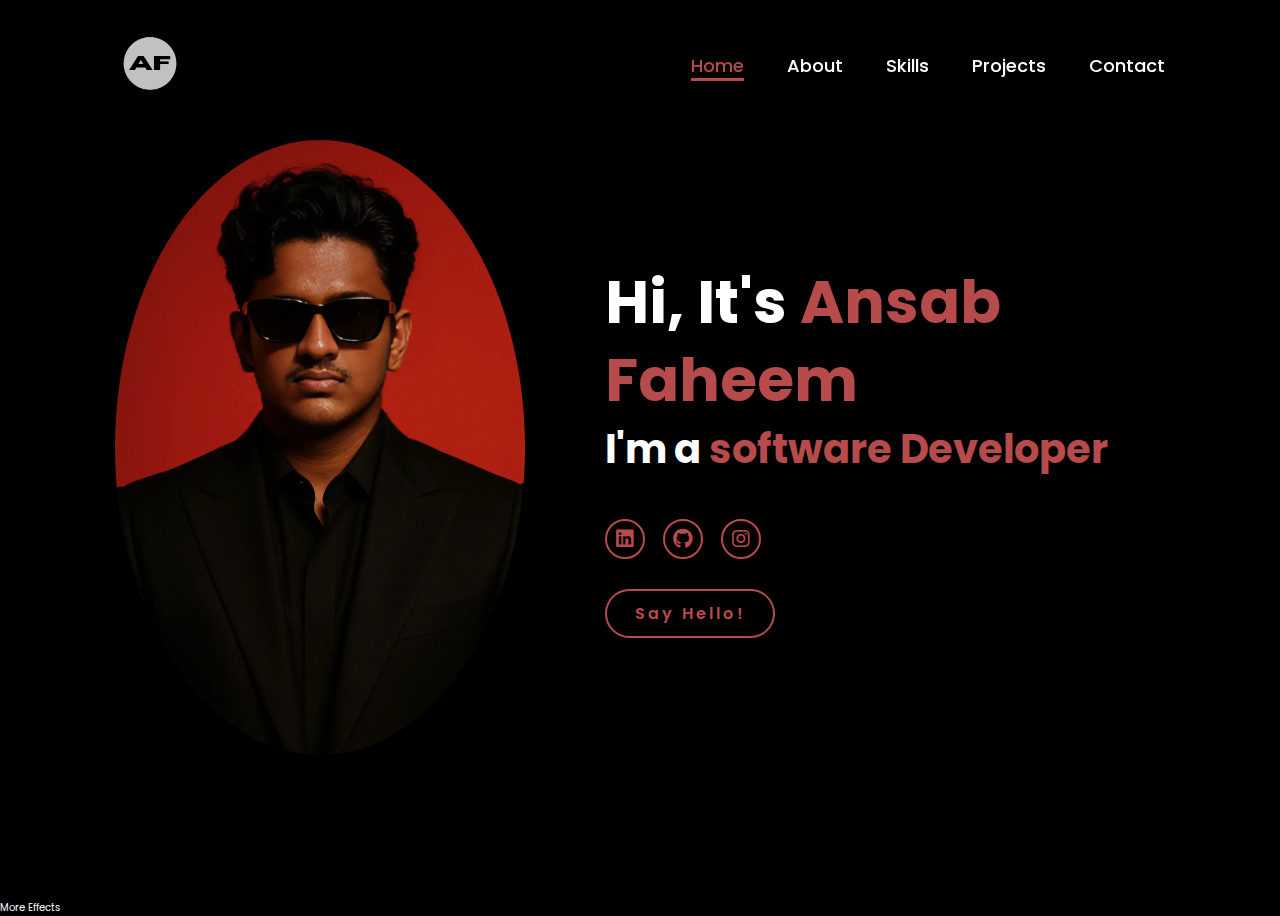
<file: index.html>
<!DOCTYPE html>
<html lang="en">
    
<head>
    <meta charset="UTF-8">
    <meta name="viewport" content="width=device-width, initial-scale=1.0">
    <link rel="stylesheet" href="https://cdnjs.cloudflare.com/ajax/libs/font-awesome/6.5.2/css/all.min.css">
    <link rel="stylesheet" href="portfolio.css">
    <link rel="icon" href="Favicon.png">
    <title>AF Portfolio</title>
</head>
<body>
    <header>
<img class="favlog" src="Favicon.png">

        <nav>
            <a href="#" class="active"> Home</a>
            <!-- <a href="#" >Services</a> -->
            <a href="about me.html" >About</a>
            <a href="#" >Skills</a>
            <a href="#" >Projects</a>
            <a href="contact.html" >Contact</a>
        </nav>
    </header>
    <section class="home">
        <div class="home-img">
            <img src="IMG_5321.JPG" alt="404 Image Lost">
        </div>
        <div class="home-content">
            <h1>Hi, It's <span>Ansab Faheem</span></h1>
            <h3 class="typing-text">I'm a <span></span></h3>
            <div class="social-icons">
                <a href="https://www.linkedin.com/in/ansab-faheem-743408348/"><i class="fa-brands fa-linkedin"></i></a>
                <a href="https://github.com/ansabfaheem"><i class="fa-brands fa-github"></i></a>
                <a href="https://www.instagram.com/ansabfaheem/"><i class="fa-brands fa-instagram"></i></a>
            </div>
            <a href="https://wa.me/919048201178?text=Hello!
" class="btn">Say Hello!</a>
        </div>
    </section>
</script>
More Effects
</body>

</html>
</file>
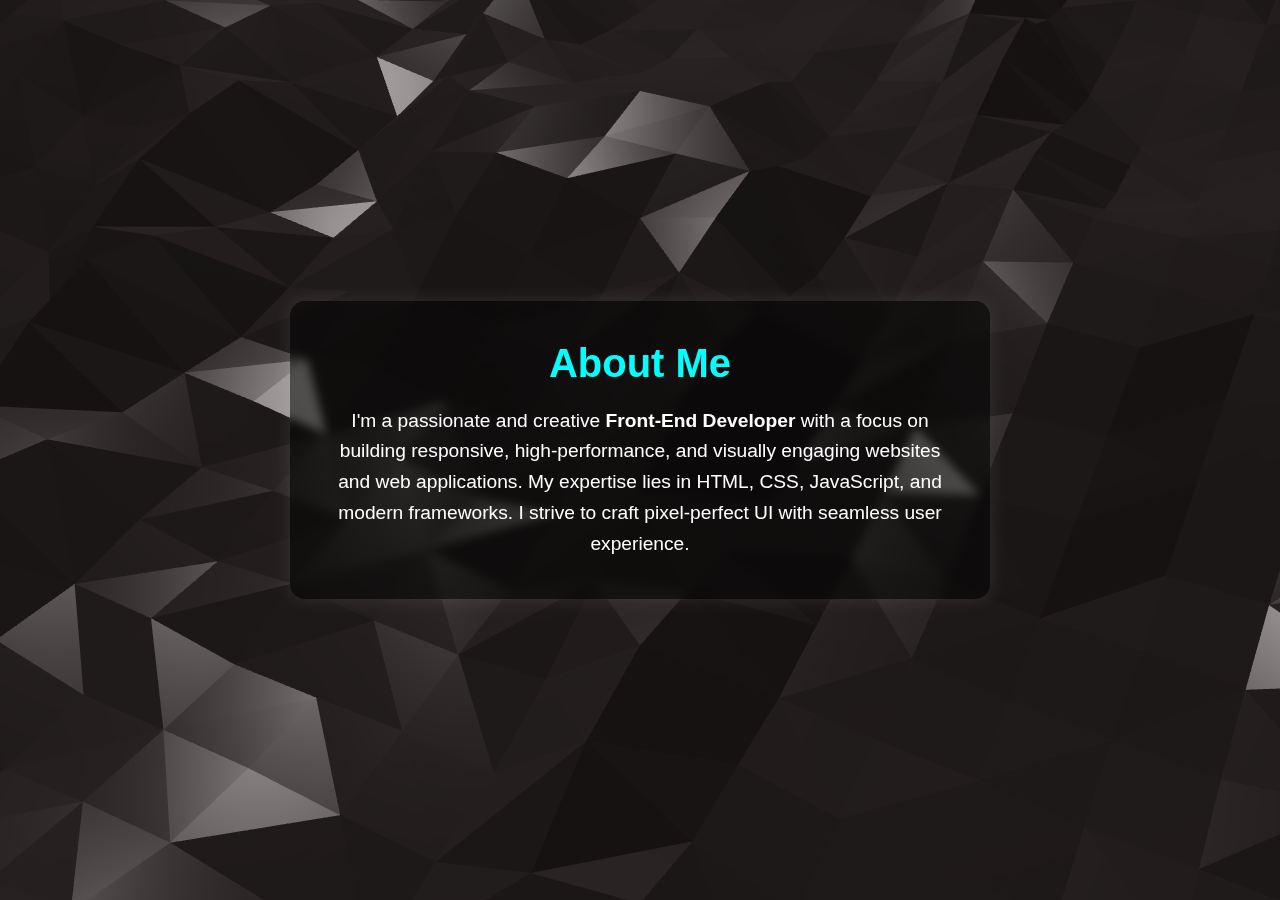
<file: about me.html>
<!DOCTYPE html>
<html lang="en">
<head>
  <meta charset="UTF-8" />
  <meta name="viewport" content="width=device-width, initial-scale=1.0"/>
  <title>About Me</title>

  <!-- Vanta & Three.js -->
  <script src="Three.js"></script>
  <script src="Waves.js"></script>

  <style>
    * {
      margin: 0;
      padding: 0;
      box-sizing: border-box;
    }

    html, body {
      height: 100%;
      font-family: 'Segoe UI', sans-serif;
      color: white;
      overflow: hidden;
    }

    #vanta-bg {
      width: 100%;
      height: 100vh;
      position: absolute;
      top: 0;
      left: 0;
      z-index: -1;
    }

    .about-container {
      height: 100vh;
      width: 100%;
      display: flex;
      align-items: center;
      justify-content: center;
      text-align: center;
      padding: 20px;
    }

    .about-content {
      max-width: 700px;
      background-color: rgba(0, 0, 0, 0.5);
      padding: 40px;
      border-radius: 15px;
      box-shadow: 0 0 20px rgba(255, 255, 255, 0.1);
      backdrop-filter: blur(5px);
    }

    .about-content h1 {
      font-size: 2.5rem;
      margin-bottom: 20px;
      color: #00ffff;
    }

    .about-content p {
      font-size: 1.2rem;
      line-height: 1.6;
    }

    @media (max-width: 600px) {
      .about-content {
        padding: 25px;
      }

      .about-content h1 {
        font-size: 2rem;
      }

      .about-content p {
        font-size: 1rem;
      }
    }
  </style>
</head>
<body>

  <div id="vanta-bg"></div>

  <div class="about-container">
    <div class="about-content">
      <h1>About Me</h1>
      <p>
        I'm a passionate and creative <strong>Front-End Developer</strong> with a focus on building responsive,
        high-performance, and visually engaging websites and web applications. My expertise lies in HTML, CSS,
        JavaScript, and modern frameworks. I strive to craft pixel-perfect UI with seamless user experience.
      </p>
    </div>
  </div>

  <!-- VANTA Init Script -->
  <script>
    VANTA.WAVES({
      el: "#vanta-bg",
      mouseControls: true,
      touchControls: true,
      gyroControls: false,
      minHeight: 200.00,
      minWidth: 200.00,
      scale: 1.00,
      scaleMobile: 1.00,
      color: 0x181414,
      shininess: 88.00,
      waveHeight: 26.00,
      waveSpeed: 1.85
    })
  </script>

</body>
</html>
</file>
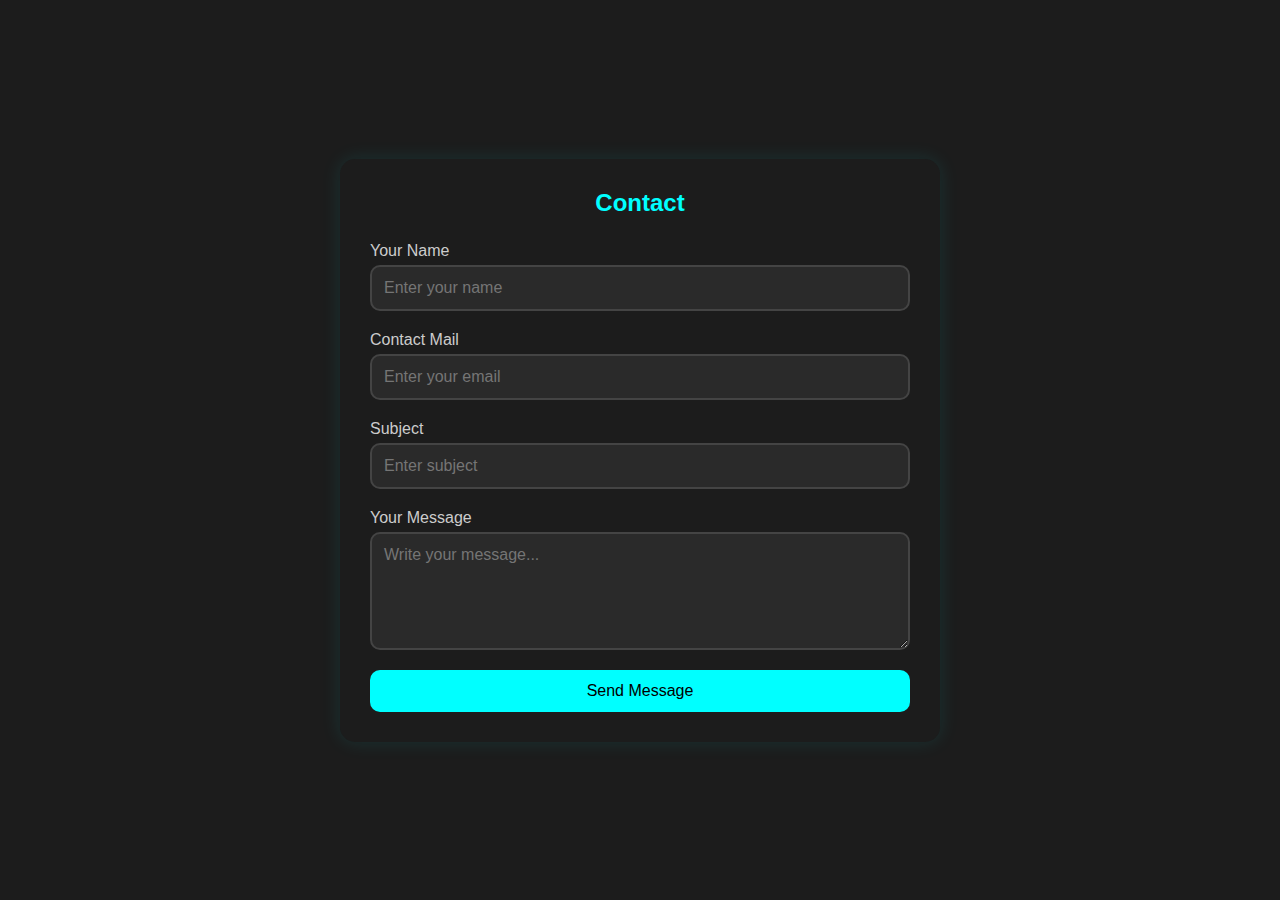
<file: contact.html>
<!DOCTYPE html>
<html lang="en">
<head>
  <meta charset="UTF-8" />
  <meta name="viewport" content="width=device-width, initial-scale=1.0"/>
  <title>Contact Page</title>
  <style>
    * {
      margin: 0;
      padding: 0;
      box-sizing: border-box;
      font-family: 'Segoe UI', sans-serif;
    }

    body {
      background-color: #1c1c1c;
      color: white;
      display: flex;
      align-items: center;
      justify-content: center;
      min-height: 100vh;
      padding: 20px;
    }

    .contact-container {
      background-color: #1c1c1c;
      padding: 30px;
      border-radius: 15px;
      max-width: 600px;
      width: 100%;
      box-shadow: 0 0 20px rgba(0, 255, 255, 0.1);
    }

    h2 {
      text-align: center;
      margin-bottom: 25px;
      color: #00ffff;
    }

    .contact-container form {
      display: flex;
      flex-direction: column;
      gap: 20px;
    }

    .input-group {
      display: flex;
      flex-direction: column;
    }

    label {
      margin-bottom: 5px;
      color: #ccc;
    }

    input, textarea {
      background-color: #2a2a2a;
      border: 2px solid #444;
      border-radius: 10px;
      padding: 12px;
      color: white;
      font-size: 1rem;
      transition: 0.3s ease;
      outline: none;
    }

    input:focus, textarea:focus {
      border-color: #00ffff;
      box-shadow: 0 0 10px #00ffff, 0 0 20px #00ffff44;
    }

    button {
      padding: 12px;
      background: #00ffff;
      color: black;
      border: none;
      border-radius: 10px;
      font-size: 1rem;
      cursor: pointer;
      transition: 0.3s;
    }

    button:hover {
      background: #00cccc;
    }

    @media (max-width: 480px) {
      .contact-container {
        padding: 20px;
      }
    }
  </style>
</head>
<body>
    <div class="contact-container">
    <h2>Contact</h2>
    <form action="#" method="POST">
      <div class="input-group">
        <label for="name">Your Name</label>
        <input type="text" id="name" name="name" placeholder="Enter your name" required />
      </div>
      <div class="input-group">
        <label for="email">Contact Mail</label>
        <input type="email" id="email" name="email" placeholder="Enter your email" required />
      </div>
      <div class="input-group">
        <label for="subject">Subject</label>
        <input type="text" id="subject" name="subject" placeholder="Enter subject" required />
      </div>
      <div class="input-group">
        <label for="message">Your Message</label>
        <textarea id="message" name="message" rows="5" placeholder="Write your message..." required></textarea>
      </div>
      <button type="submit">Send Message</button>
    </form>
  </div>
</body>
</html>
</file>
<file: portfolio.css>
@import url('https://fonts.googleapis.com/css2?family=Poppins:wght@100;200;300;400;500;600&display=swap');

*{
    margin: 0;
    padding: 0;
    box-sizing: border-box;
    text-decoration: none;
    border: none;
    outline: none;
    font-family: 'Poppins', sans-serif;
}

html{
    font-size: 62.5%;
}

body{
    width: 100%;
    height: 100vh;
    overflow-x: hidden;
    background-color: black;
    color: white;
}

header{
    margin-top: 20px;
    position: fixed;
    top: 0;
    left: 0;
    width: 100%;
    padding: 1rem 9%;
    background-color: transparent;
    filter: drop-shadow(10px);
    display: flex;
    justify-content: space-between;
    align-items: center;
    z-index: 100;
}

.logo{
    font-size: 3rem;
    color: #b74b4b;
    font-weight: 800;
    cursor: pointer;
    transition: 0.5s ease;
}

.logo:hover{
    transform: scale(1.1);
}

nav a{
    font-size: 1.8rem;
    color: white;
    margin-left: 4rem;
    font-weight: 500;
    transition: 0.3s ease;
    border-bottom: 3px solid transparent;
}

nav a:hover,
nav a.active{
    color: #b74b4b;
    border-bottom: 3px solid #b74b4b;
}

@media(max-width:995px){
    nav{
        position: absolute;
        display: none;
        top: 0;
        right: 0;
        width: 40%;
        border-left: 3px solid #b74b4b;
        border-bottom: 3px solid #b74b4b;
        border-bottom-left-radius: 2rem;
        padding: 1rem solid;
        background-color: #161616;
        border-top: 0.1rem solid rgba(0,0,0,0.1);
    }

    nav.active{
        display: block;
    }

    nav a{
        display: block;
        font-size: 2rem;
        margin: 3rem 0;
    }

    nav a:hover,
    nav a.active{
        padding: 1rem;
        border-radius: 0.5rem;
        border-bottom: 0.5rem solid #b74b4b;
    }
}

section{
    min-height: 100vh;
    padding: 5rem 9% 5rem;
}

.home{
    display: flex;
    justify-content: center;
    align-items: center;
    gap: 8rem;
    background-color: black;
}

.home .home-content h1{
    font-size: 6rem;
    font-weight: 700;
    line-height: 1.3;
}

span{
    color: #b74b4b;
}

.home-content h3{
    font-size: 4rem;
    margin-bottom: 1rem;
    font-weight: 700;
}

.home-content p{
    font-size: 1.6rem;
}

.home-img{
    border-radius: 50%;
}

.home-img img{
    position: relative;
    width: 32vw;
    border-radius: 50%;
    box-shadow: 0 0 25px solid #b74b4b;
    cursor: pointer;
    transition: 0.2s linear;
}

.home-img img:hover{
    font-size: 1.8rem;
    font-weight: 500;
}

.social-icons a{
    display: inline-flex;
    justify-content: center;
    align-items: center;
    width: 4rem;
    height: 4rem;
    background-color: transparent;
    border: 0.2rem solid #b74b4b;
    font-size: 2rem;
    border-radius: 50%;
    margin: 3rem 1.5rem 3rem 0;
    transition: 0.3s ease;
    color: #b74b4b;
}

.social-icons a:hover{
    color: black;
    transform: scale(1.3) translateY(-5px);
    background-color: #b74b4b;
    box-shadow: 0  0 25px #b74b4b;
}

.btn{
    display: inline-block;
    padding: 1rem 2.8rem;
    background-color: black;
    border-radius: 4rem;
    font-size: 1.6rem;
    color: #b74b4b;
    letter-spacing: 0.3rem;
    font-weight: 600;
    border: 2px solid #b74b4b;
    transition: 0.3s ease;
    cursor: pointer;
}

.btn:hover{
    transform: scale3d(1.03);
    background-color: #b74b4b;
    color: black;
    box-shadow: 0 0 25px #b74b4b;
}

.typing-text{
    font-size: 34px;
    font-weight: 600;
    min-width: 280px;
}

.typing-text span{
    position: relative;
}

.typing-text span::before{
    content: "software Developer";
    color: #b74b4b;
    animation: words 20s infinite;
}

.typing-text span::after{
    content: "";
    background-color: black;
    position: absolute;
    width: calc(100% + 8px);
    height: 100%;
    border-left: 3px solid black;
    right: -8;
    animation: cursor 0.6s infinite;
}

@keyframes cursor{
    to{
        border-left: 3px solid #b74b4b;
    }
}

@keyframes words{
    0%, 20%{
        content: "Front-End Developer";
    }
    21%, 40%{
        content: "UI/UX Designer";
    }
    41%, 60%{
        content: "Graphic Designer";
    }
    61%, 80%{
        content: "Video Editor";
    }
    81%, 100%{
        content: "IT Support Executive";
    }
}

@media (max-width: 1000px){
    .home{
        gap: 4rem;
    }
}

@media(max-width:995px){
    .home{
        flex-direction: column;
        margin: 5rem 4rem;
    }

    .home .home-content h3{
        font-size: 2.5rem;
    }

    .home-content h1{
        font-size: 5rem;
    }

    .home-img img{
        width: 70vw;
        margin-top: 4rem;
    }
}
.favlog {
  height: 70px;

}
.favlog:hover {
  cursor: pointer;
  height: 69px;
}
</file>
